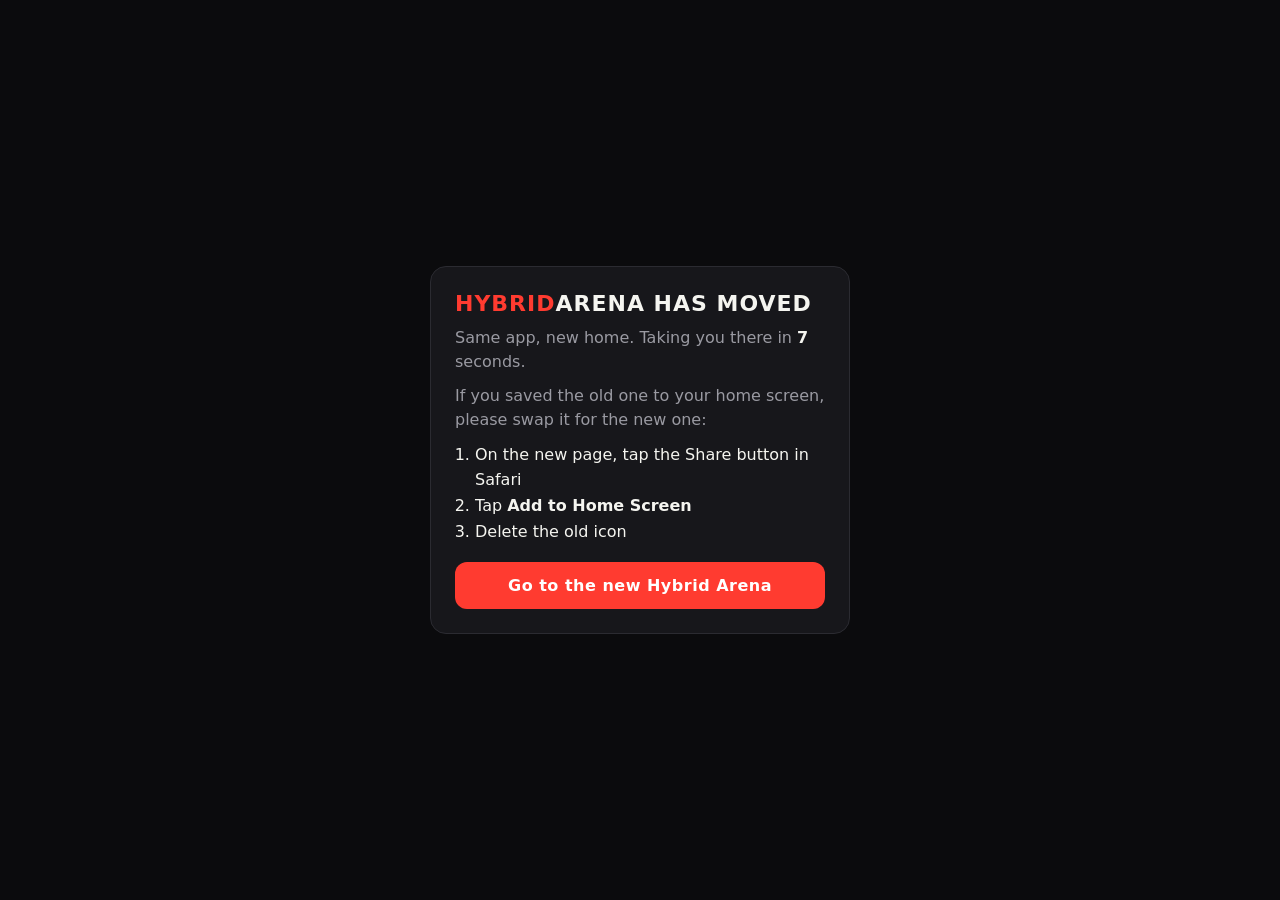
<file: index.html>
<!doctype html>
<html lang="en">
<head>
<meta charset="utf-8">
<meta name="viewport" content="width=device-width, initial-scale=1, viewport-fit=cover">
<meta name="theme-color" content="#0b0b0d">
<meta name="robots" content="noindex">
<meta name="apple-mobile-web-app-capable" content="yes">
<meta name="apple-mobile-web-app-title" content="Hybrid Arena">
<meta name="apple-mobile-web-app-status-bar-style" content="black-translucent">
<link rel="apple-touch-icon" href="apple-touch-icon.png">
<title>Hybrid Arena has moved</title>
<style>
  :root { --bg:#0b0b0d; --panel:#17171b; --line:#2b2b31; --text:#f5f5f0; --muted:#9a9aa2; --accent:#ff3b30; }
  * { box-sizing: border-box; }
  body { margin:0; background:var(--bg); color:var(--text); font-family:-apple-system,"Segoe UI",system-ui,Roboto,Arial,sans-serif; min-height:100vh; display:flex; align-items:center; justify-content:center; padding:24px 16px; padding-top:calc(24px + env(safe-area-inset-top)); }
  .card { max-width:420px; width:100%; background:var(--panel); border:1px solid var(--line); border-radius:16px; padding:24px; }
  h1 { margin:0 0 6px; font-size:22px; font-weight:900; letter-spacing:1px; text-transform:uppercase; }
  h1 span { color:var(--accent); }
  p { color:var(--muted); line-height:1.5; margin:10px 0; }
  ol { color:var(--text); line-height:1.6; padding-left:20px; margin:10px 0 18px; }
  a.go { display:block; text-align:center; background:var(--accent); color:#fff; font-weight:800; text-decoration:none; padding:14px; border-radius:12px; letter-spacing:.5px; }
  .count { color:var(--text); font-weight:700; }
</style>
</head>
<body>
<div class="card" id="card" hidden>
  <h1><span>Hybrid</span>Arena has moved</h1>
  <p>Same app, new home. Taking you there in <span class="count" id="count">8</span> seconds.</p>
  <p>If you saved the old one to your home screen, please swap it for the new one:</p>
  <ol>
    <li>On the new page, tap the Share button in Safari</li>
    <li>Tap <strong>Add to Home Screen</strong></li>
    <li>Delete the old icon</li>
  </ol>
  <a class="go" id="go" href="#">Go to the new Hybrid Arena</a>
</div>
<noscript><p style="text-align:center">Hybrid Arena has moved. <a style="color:#ff3b30" href="https://hybridarena.co.uk/">Open the new site</a></p></noscript>
<script>
  // The one line to change if the new address ever changes.
  var NEW_BASE = 'https://hybridarena.co.uk';

  // Map the old page names to the new paths, and keep any ?w= / #id link.
  var page = location.pathname.split('/').pop().replace('.html', '');
  var target = NEW_BASE + (page === 'admin' ? '/admin' : '/') + location.search + location.hash;
  document.getElementById('go').href = target;

  var SEEN = 'hybridArena.movedNoticeSeen';
  var seen = false;
  try { seen = localStorage.getItem(SEEN) === '1'; } catch (e) {}

  if (seen || page === 'admin' || page === 'stats') {
    location.replace(target);
  } else {
    try { localStorage.setItem(SEEN, '1'); } catch (e) {}
    document.getElementById('card').hidden = false;
    var n = 8;
    var t = setInterval(function () {
      n -= 1;
      document.getElementById('count').textContent = n;
      if (n <= 0) { clearInterval(t); location.replace(target); }
    }, 1000);
  }
</script>
</body>
</html>
</file>
